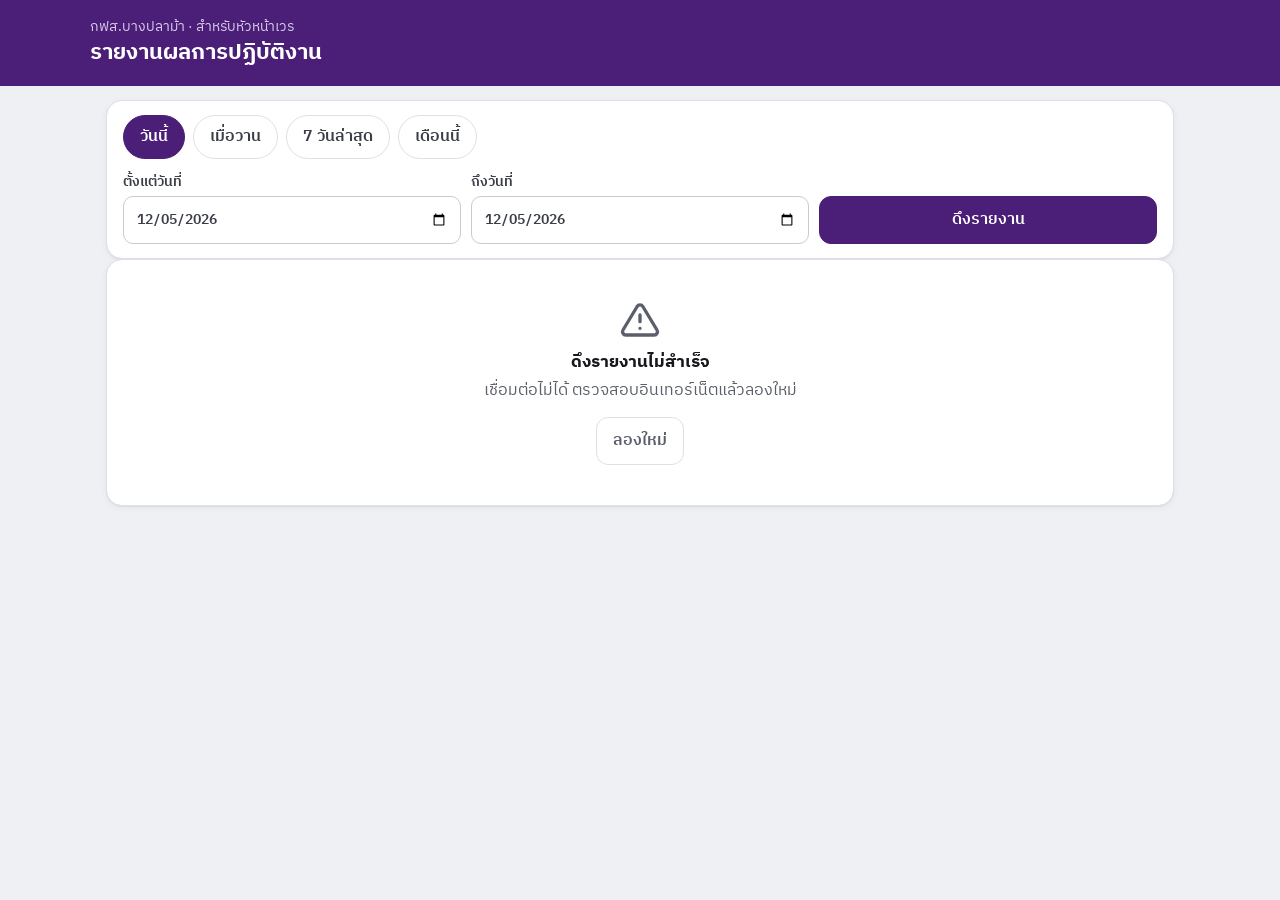
<file: report.html>
<!doctype html>
<html lang="th">
<head>
  <meta charset="utf-8">
  <meta name="viewport" content="width=device-width, initial-scale=1, viewport-fit=cover">
  <meta name="theme-color" content="#4B1F78">
  <meta name="robots" content="noindex, nofollow">
  <meta name="referrer" content="no-referrer">
  <title>รายงานผลการปฏิบัติงาน · กฟส.บางปลาม้า</title>
  <link rel="preconnect" href="https://script.google.com">
  <link rel="preconnect" href="https://script.googleusercontent.com">
  <link rel="preconnect" href="https://fonts.googleapis.com">
  <link rel="preconnect" href="https://fonts.gstatic.com" crossorigin>
  <link rel="preload" as="style" href="https://fonts.googleapis.com/css2?family=IBM+Plex+Mono:wght@500;600&family=IBM+Plex+Sans+Thai:wght@400;500;600;700&display=swap" onload="this.onload=null;this.rel='stylesheet'">
  <noscript><link rel="stylesheet" href="https://fonts.googleapis.com/css2?family=IBM+Plex+Mono:wght@500;600&family=IBM+Plex+Sans+Thai:wght@400;500;600;700&display=swap"></noscript>
  <style>
    /* รายงานผลการปฏิบัติงาน — ใช้สี/ระยะเดียวกับ styles.css ของหน้ารายการรับแจ้ง */
    :root {
      --bg: #EEF0F4; --card: #FFFFFF; --line: #DCE0E7;
      --ink: #17181C; --ink-2: #3A3E47; --ink-3: #5A5F6B;
      --primary: #4B1F78; --primary-soft: #EFE8F7; --on-primary-2: #D9CCEB;
      --todo-ink: #8A4B00; --todo-bg: #FFF1D6; --done-ink: #0B5F57; --done-bg: #DDF3EF;
      --danger: #B42318;
      --r-card: 16px; --r-btn: 12px; --r-chip: 99px;
      --font: 'IBM Plex Sans Thai', system-ui, -apple-system, 'Segoe UI', sans-serif;
      --mono: 'IBM Plex Mono', ui-monospace, Menlo, monospace;
      --shadow: 0 1px 2px rgba(23, 24, 28, .06), 0 2px 8px rgba(23, 24, 28, .04);
    }
    * { box-sizing: border-box; }
    html { -webkit-text-size-adjust: 100%; }
    body { margin: 0; background: var(--bg); color: var(--ink); font: 16px/1.5 var(--font); -webkit-font-smoothing: antialiased; }
    button, input { font: inherit; color: inherit; }
    button { cursor: pointer; }
    :focus-visible { outline: 3px solid #8F6BC0; outline-offset: 2px; }
    .mono { font-family: var(--mono); font-feature-settings: 'tnum'; }
    .ic { flex: none; display: block; }

    .topbar { background: var(--primary); color: #fff; padding: calc(16px + env(safe-area-inset-top)) 16px 18px; }
    .topbar-in { max-width: 1100px; margin: 0 auto; }
    .topbar-sub { color: var(--on-primary-2); font-size: 14px; }
    .topbar h1 { margin: 2px 0 0; font-size: 22px; line-height: 1.3; }
    .wrap { max-width: 1100px; margin: 0 auto; padding: 14px 16px calc(32px + env(safe-area-inset-bottom)); }
    .card { background: var(--card); border: 1px solid var(--line); border-radius: var(--r-card); box-shadow: var(--shadow); }
    .demo-flag { background: var(--todo-bg); color: var(--todo-ink); text-align: center; font-size: 14px; font-weight: 600; padding: 6px 12px; }

    .controls { padding: 14px 16px; }
    .chips { display: flex; gap: 8px; flex-wrap: wrap; }
    .chip { min-height: 44px; padding: 0 16px; border-radius: var(--r-chip); border: 1px solid var(--line); background: #fff; font-weight: 600; color: var(--ink-2); }
    .tabs { display: flex; gap: 4px; margin: 16px 0 0; padding: 4px; background: #ECEAF2; border-radius: var(--r-btn); }
    .tab { flex: 1; min-height: 44px; border: 0; border-radius: 10px; background: transparent; font: inherit; font-weight: 600; color: var(--ink-2); }
    .tab[aria-selected="true"] { background: #fff; color: var(--primary); box-shadow: 0 1px 3px rgba(0,0,0,.12); }
    .chip[aria-pressed="true"] { background: var(--primary); border-color: var(--primary); color: #fff; }
    .range { display: flex; gap: 10px; align-items: end; flex-wrap: wrap; margin-top: 12px; }
    .range label { display: flex; flex-direction: column; gap: 4px; font-size: 14px; font-weight: 600; color: var(--ink-2); flex: 1 1 140px; }
    .range input { min-height: 48px; border: 1px solid #C5CAD3; border-radius: 10px; padding: 8px 12px; background: #fff; width: 100%; }
    .range input:focus { outline: none; border-color: var(--primary); box-shadow: 0 0 0 3px var(--primary-soft); }
    .btn { min-height: 48px; border-radius: var(--r-btn); border: 1px solid var(--line); background: #fff; font-weight: 600; padding: 0 16px;
      display: inline-flex; align-items: center; justify-content: center; gap: 8px; }
    .btn.primary { background: var(--primary); border-color: var(--primary); color: #fff; flex: 1 1 140px; }
    .btn[disabled] { opacity: .6; cursor: progress; }
    .btn:active, .chip:active { transform: scale(.97); }

    .bar { display: flex; align-items: center; justify-content: space-between; gap: 10px; flex-wrap: wrap; margin: 18px 2px 10px; }
    .bar h2 { margin: 0; font-size: 18px; }
    .bar small { display: block; color: var(--ink-3); font-size: 14px; font-weight: 500; }
    .exports { display: flex; gap: 8px; flex-wrap: wrap; }
    .exports .btn { color: var(--primary); border-color: #DCCDEE; background: var(--primary-soft); }

    .table-wrap { overflow-x: auto; -webkit-overflow-scrolling: touch; }
    table { width: 100%; border-collapse: collapse; font-size: 15px; }
    th, td { padding: 10px 12px; text-align: left; vertical-align: top; border-bottom: 1px solid var(--line); }
    th { background: #F6F4FA; color: var(--ink-2); font-size: 14px; font-weight: 700; position: sticky; top: 0; }
    td.w { min-width: 11em; } td.m { min-width: 8em; }
    td.n, td.t { white-space: nowrap; }
    tr:last-child td { border-bottom: 0; }
    /* ช่องติ๊กเลือกแถว: พื้นที่กดอย่างน้อย 44px */
    th.pick, td.pick { width: 52px; padding: 0; }
    .tick { display: flex; align-items: center; justify-content: center; min-width: 44px; min-height: 44px; cursor: pointer; }
    .tick input { width: 20px; height: 20px; accent-color: var(--primary); cursor: pointer; }
    tr.off td:not(.pick) { color: #9AA0AA; text-decoration: line-through; text-decoration-color: #C5CAD3; }
    tr.off .muted { color: #B5BAC3; }
    .muted { color: var(--ink-3); }

    .empty { text-align: center; padding: 40px 16px; color: var(--ink-3); }
    .empty b { display: block; color: var(--ink); font-size: 17px; margin: 10px 0 4px; }
    .empty .ic { margin: 0 auto; color: var(--ink-3); }
    .empty .btn { margin-top: 14px; }
    .skel { background: linear-gradient(90deg, #E6E8EE 25%, #F1F2F5 50%, #E6E8EE 75%); background-size: 200% 100%; animation: sh 1.2s infinite; border-radius: 8px; height: 18px; margin: 12px 16px; }
    @keyframes sh { to { background-position: -200% 0; } }
    .hint { font-size: 14px; color: var(--ink-3); margin: 8px 2px 0; }
    .print-head { display: none; }

    /* มือถือ: ตารางเป็นการ์ดทีละรายการ ไม่ต้องเลื่อนซ้ายขวา */
    @media screen and (max-width: 720px) {
      thead { display: none; }
      table, tbody, tr, td { display: block; width: 100%; }
      tr { padding: 10px 14px; border-bottom: 1px solid var(--line); }
      tr:last-child { border-bottom: 0; }
      td { border: 0; padding: 3px 0; display: grid; grid-template-columns: 9.5em 1fr; gap: 8px; white-space: normal !important; }
      td::before { content: attr(data-label); color: var(--ink-3); font-size: 14px; }
      td.pick { width: auto; align-items: center; }
      td.pick .tick { justify-content: flex-start; min-width: 0; }
      td.n { font-weight: 700; color: var(--primary); }
    }

    @page { size: A4 landscape; margin: 12mm 10mm; }
    @media print {
      body { background: #fff; font-size: 11pt; }
      .topbar, .controls, .exports, .hint, .demo-flag, .no-print { display: none !important; }
      .wrap { max-width: none; padding: 0; }
      .card { border: 0; box-shadow: none; border-radius: 0; }
      .print-head { display: block; margin-bottom: 8px; }
      .print-head h1 { font-size: 15pt; margin: 0; }
      .print-head p { margin: 2px 0 0; font-size: 10pt; color: #333; }
      .bar { display: none; }
      .table-wrap { overflow: visible; }
      table { table-layout: auto; }
      thead { display: table-header-group; }
      tr { page-break-inside: avoid; }
      tr.off { display: none; }
      td, th { border: 1px solid #999; padding: 4px 6px; font-size: 10pt; min-width: 0 !important; white-space: normal !important; }
      td.t { white-space: nowrap !important; }
      th { background: #eee !important; position: static; -webkit-print-color-adjust: exact; print-color-adjust: exact; }
    }
  </style>
</head>
<body>
  <div id="app" aria-live="polite"></div>
  <script src="config.js"></script>
  <script>
  /* รายงานผลการปฏิบัติงาน (vanilla JS ไม่ต้อง build) — ดึงจาก Apps Script: GET API_URL?report=1&from=..&to=.. */
  (function () {
    'use strict';
    var CFG = window.APP_CONFIG || {};
    var DEMO = /[?&]demo=1\b/.test(location.search) || !CFG.API_URL;
    var TZ = 7 * 3600 * 1000;
    var MON = ['ม.ค.', 'ก.พ.', 'มี.ค.', 'เม.ย.', 'พ.ค.', 'มิ.ย.', 'ก.ค.', 'ส.ค.', 'ก.ย.', 'ต.ค.', 'พ.ย.', 'ธ.ค.'];
    // คอลัมน์ตามแบบฟอร์มที่ช่างกรอก (WORK_FIELDS ใน app.js)
    var COLS = [
      ['date', 'วันที่'], ['outAt', 'เวลาไฟดับ'], ['onAt', 'เวลาจ่ายไฟ'], ['device', 'รหัสอุปกรณ์ป้องกัน'], ['area', 'บริเวณ'],
      ['trans', 'PEA หม้อแปลง'], ['cause', 'สาเหตุที่พบ'], ['fix', 'สาเหตุที่แก้ไข'], ['used', 'อุปกรณ์ที่ใช้'], ['by', 'ผู้ปฏิบัติงาน']
    ];
    var PRESETS = [['today', 'วันนี้'], ['yesterday', 'เมื่อวาน'], ['7d', '7 วันล่าสุด'], ['month', 'เดือนนี้']];
    var app = document.getElementById('app');
    var state = { preset: 'today', from: '', to: '', rows: null, error: null, loading: false, seq: 0, grp: '', tab: 'all' };
    // แท็บ "ดับซ้ำ": เฉพาะงานที่ช่างกด "ดับอีกรอบ" (แยกให้อัตโนมัติ) เพิ่มคอลัมน์เทียบกับครั้งก่อน
    var REPEAT_COLS = [['repeat', 'ดับซ้ำจากเคส'], ['prevCause', 'สาเหตุ/การแก้ครั้งก่อน']];
    // รับแจ้ง 2 กลุ่ม: แถวมีชื่อกลุ่ม → เพิ่มคอลัมน์ "กลุ่มที่แจ้ง" และปุ่มกรองกลุ่ม (บอทเดียว = ไม่มี)
    function groupsOf(rows) {
      var out = [];
      (rows || []).forEach(function (r) { if (r.group && out.indexOf(r.group) < 0) out.push(r.group); });
      return out;
    }
    function cols() {
      var c = groupsOf(state.rows).length ? COLS.slice(0, 1).concat([['group', 'กลุ่มที่แจ้ง']], COLS.slice(1)) : COLS.slice();
      if (state.tab === 'repeat') {
        var i = c.map(function (x) { return x[0]; }).indexOf('area') + 1;
        c = c.slice(0, i).concat(REPEAT_COLS, c.slice(i));
      }
      return c;
    }
    function inGrp(r) { return !state.grp || r.group === state.grp; }
    function shown() { return (state.rows || []).filter(function (r) { return inGrp(r) && (state.tab !== 'repeat' || r.repeatSeq); }); }

    function todayKey() { return new Date(Date.now() + TZ).toISOString().slice(0, 10); }
    function addDays(k, n) { var p = k.split('-').map(Number); return new Date(Date.UTC(p[0], p[1] - 1, p[2] + n)).toISOString().slice(0, 10); }
    function thaiShort(k) { var p = k.split('-').map(Number); return p[2] + ' ' + MON[p[1] - 1] + ' ' + ((p[0] + 543) % 100); }
    function thaiLong(k) { var p = k.split('-').map(Number); return p[2] + ' ' + MON[p[1] - 1] + ' ' + (p[0] + 543); }
    function rangeLabel(a, b) { return a === b ? thaiLong(a) : thaiLong(a) + ' – ' + thaiLong(b); }
    function dotTime(t) { return String(t || '').replace(':', '.'); }
    function esc(s) { return String(s == null ? '' : s).replace(/[&<>"']/g, function (c) { return { '&': '&amp;', '<': '&lt;', '>': '&gt;', '"': '&quot;', "'": '&#39;' }[c]; }); }
    function escBr(s) { return esc(s).replace(/\r?\n/g, '<br>'); }
    function cell(r, k) {
      if (k === 'date') return thaiShort(r.date);
      if (k === 'outAt' || k === 'onAt') return dotTime(r[k]);
      // งานรวม (ไฟดับวงกว้าง) หลายแจ้งเป็นแถวเดียว
      if (k === 'area') {
        var a = r.area || '';
        if (r.reports > 1) a += ' (รวม ' + r.reports + ' แจ้ง)';
        if (r.repeatSeq && state.tab !== 'repeat') a += ' (ดับซ้ำ)';
        return a;
      }
      if (k === 'repeat') return r.repeatSeq ? '#' + r.repeatSeq + (r.repeatAt ? ' · ' + thaiShort(r.repeatAt.slice(0, 10)) + ' ' + dotTime(r.repeatAt.slice(11)) : '') : '';
      return r[k] || '';
    }
    function ls(k, v) { try { if (v === undefined) return localStorage.getItem(k); localStorage.setItem(k, v); } catch (e) { return null; } }

    var ICON = {
      print: '<path d="M6 9V3h12v6"/><rect x="6" y="14" width="12" height="7"/><path d="M6 18H4a2 2 0 0 1-2-2v-5a2 2 0 0 1 2-2h16a2 2 0 0 1 2 2v5a2 2 0 0 1-2 2h-2"/>',
      sheet: '<rect x="4" y="3" width="16" height="18" rx="2"/><path d="M4 9h16M4 15h16M10 3v18"/>',
      doc: '<path d="M14 3H6a2 2 0 0 0-2 2v14a2 2 0 0 0 2 2h12a2 2 0 0 0 2-2V9z"/><path d="M14 3v6h6M8 13h8M8 17h6"/>',
      alert: '<path d="M12 9v4M12 17h.01"/><path d="M10.3 3.9 1.8 18a2 2 0 0 0 1.7 3h17a2 2 0 0 0 1.7-3L13.7 3.9a2 2 0 0 0-3.4 0z"/>',
      inbox: '<path d="M22 12h-6l-2 3h-4l-2-3H2"/><path d="M5.5 5h13l3.5 7v6a2 2 0 0 1-2 2H4a2 2 0 0 1-2-2v-6z"/>',
      copy: '<rect x="9" y="9" width="12" height="12" rx="2"/><path d="M5 15H4a1 1 0 0 1-1-1V4a1 1 0 0 1 1-1h10a1 1 0 0 1 1 1v1"/>',
      lock: '<rect x="4" y="11" width="16" height="10" rx="2"/><path d="M8 11V7a4 4 0 0 1 8 0v4"/>'
    };
    function icon(n, s) { s = s || 18; return '<svg class="ic" width="' + s + '" height="' + s + '" viewBox="0 0 24 24" fill="none" stroke="currentColor" stroke-width="2" stroke-linecap="round" stroke-linejoin="round" aria-hidden="true">' + ICON[n] + '</svg>'; }

    function presetRange(p) {
      var t = todayKey();
      if (p === 'yesterday') return [addDays(t, -1), addDays(t, -1)];
      if (p === '7d') return [addDays(t, -6), t];
      if (p === 'month') return [t.slice(0, 8) + '01', t];
      return [t, t];
    }

    // ---------- ข้อมูล ----------

    function fetchRows(from, to) {
      if (DEMO) return new Promise(function (ok) { setTimeout(function () { ok({ from: from, to: to, rows: demoRows(from, to) }); }, 400); });
      if (!navigator.onLine) return Promise.reject(new Error('ไม่มีอินเทอร์เน็ต ตรวจสอบการเชื่อมต่อแล้วลองใหม่'));
      var url = CFG.API_URL + '?report=1&from=' + from + '&to=' + to;
      var ctrl = window.AbortController ? new AbortController() : null;
      var timer = setTimeout(function () { if (ctrl) ctrl.abort(); }, 30000);
      return fetch(url, { signal: ctrl && ctrl.signal, cache: 'no-store', referrerPolicy: 'no-referrer' }).then(function (r) {
        return r.json();
      }).then(function (j) {
        clearTimeout(timer);
        if (!j.ok || !j.data || !Array.isArray(j.data.rows)) { var e = new Error(j.error || 'ระบบยังไม่รองรับรายงาน ลองใหม่ภายหลัง'); e.code = j.code || 500; throw e; }
        return j.data;
      }, function (e) {
        clearTimeout(timer);
        if (e && e.code) throw e;
        throw new Error(e && e.name === 'AbortError' ? 'เซิร์ฟเวอร์ตอบช้าเกินไป ลองใหม่อีกครั้ง' : 'เชื่อมต่อไม่ได้ ตรวจสอบอินเทอร์เน็ตแล้วลองใหม่');
      });
    }

    function load() {
      var seq = ++state.seq;
      state.loading = true; state.error = null;
      render();
      fetchRows(state.from, state.to).then(function (d) {
        if (seq !== state.seq) return;
        state.loading = false; state.rows = d.rows; state.from = d.from; state.to = d.to;
        state.off = {}; // แถวที่ไม่เลือก (เริ่มต้นเลือกทุกแถว)
        if (groupsOf(d.rows).indexOf(state.grp) < 0) state.grp = '';
        render();
      }, function (e) {
        if (seq !== state.seq) return;
        state.loading = false; state.error = e; state.rows = null;
        render();
      });
    }

    // ---------- หน้าจอ ----------

    function render() {
      var html = (DEMO ? '<div class="demo-flag">โหมดตัวอย่าง · ข้อมูลสมมติ</div>' : '') +
        '<header class="topbar"><div class="topbar-in"><div class="topbar-sub">กฟส.บางปลาม้า · สำหรับหัวหน้าเวร</div><h1>รายงานผลการปฏิบัติงาน</h1></div></header><main class="wrap">';

      html += '<section class="card controls no-print" aria-label="เลือกช่วงวันที่"><div class="chips" role="group" aria-label="ช่วงเวลาด่วน">' +
        PRESETS.map(function (p) {
          return '<button class="chip" data-preset="' + p[0] + '" aria-pressed="' + (state.preset === p[0]) + '">' + p[1] + '</button>';
        }).join('') + '</div><div class="range">' +
        '<label>ตั้งแต่วันที่<input type="date" id="from" value="' + state.from + '" max="' + todayKey() + '"></label>' +
        '<label>ถึงวันที่<input type="date" id="to" value="' + state.to + '" max="' + todayKey() + '"></label>' +
        '<button class="btn primary" id="go"' + (state.loading ? ' disabled' : '') + '>' + (state.loading ? 'กำลังดึง…' : 'ดึงรายงาน') + '</button></div></section>';

      if (state.error) {
        var locked = state.error.code === 403;
        html += '<div class="card empty" role="alert">' + icon(locked ? 'lock' : 'alert', 40) + '<b>' + (locked ? 'เปิดรายงานไม่ได้' : 'ดึงรายงานไม่สำเร็จ') + '</b>' +
          esc(state.error.message) + (locked ? '' : '<div><button class="btn" id="retry">ลองใหม่</button></div>') + '</div>';
      } else if (state.loading || !state.rows) {
        html += '<div class="bar"><h2>&nbsp;</h2></div><div class="card" aria-busy="true"><div class="skel"></div><div class="skel" style="width:80%"></div><div class="skel" style="width:60%"></div></div>';
      } else {
        var rows = shown(), sel = selected(), n = 0, none = !sel.length, COLS_ = cols(), grps = groupsOf(state.rows);
        var nRep = (state.rows || []).filter(function (r) { return inGrp(r) && r.repeatSeq; }).length;
        html += '<div class="tabs no-print" role="tablist" aria-label="ประเภทรายงาน">' +
          [['all', 'ทั้งหมด'], ['repeat', 'ดับซ้ำ (' + nRep + ')']].map(function (t) {
            return '<button class="tab" role="tab" data-tab="' + t[0] + '" aria-selected="' + (state.tab === t[0]) + '">' + t[1] + '</button>';
          }).join('') + '</div>';
        var dis = none ? ' disabled' : '';
        html += '<div class="print-head"><h1>' + title() + '</h1><p>' + rangeLabel(state.from, state.to) + ' · ' + sel.length + ' รายการ</p></div>' +
          '<div class="bar"><h2>' + (sel.length === rows.length ? rows.length + ' รายการ' : 'เลือก ' + sel.length + ' จาก ' + rows.length + ' รายการ') +
          '<small>' + rangeLabel(state.from, state.to) + '</small></h2>' +
          (grps.length > 1 ? '<div class="chips no-print" role="group" aria-label="กรองตามกลุ่มที่แจ้ง">' +
            [['', 'ทุกกลุ่ม']].concat(grps.map(function (g) { return [g, g]; })).map(function (g) {
              return '<button class="chip" data-grp="' + esc(g[0]) + '" aria-pressed="' + (state.grp === g[0]) + '">' + esc(g[1]) + '</button>';
            }).join('') + '</div>' : '') +
          (rows.length ? '<div class="exports"><button class="btn" id="print"' + dis + '>' + icon('print') + 'พิมพ์ / PDF</button>' +
            '<button class="btn" id="xlsx"' + dis + '>' + icon('sheet') + 'Excel</button><button class="btn" id="doc"' + dis + '>' + icon('doc') + 'Word</button>' +
            '<button class="btn" id="copy"' + dis + '>' + icon('copy') + 'คัดลอกตาราง</button></div>' : '') + '</div>';
        if (!rows.length) {
          html += state.tab === 'repeat'
            ? '<div class="card empty">' + icon('inbox', 40) + '<b>ไม่มีจุดที่ดับซ้ำในช่วงนี้</b>งานจะเข้ามาเองเมื่อช่างกด "ดับอีกรอบ" ในหน้าเคส และบันทึกผลแล้ว</div>'
            : '<div class="card empty">' + icon('inbox', 40) + '<b>ไม่มีผลการปฏิบัติงานในช่วงนี้</b>แสดงเฉพาะงานที่ช่างกด "บันทึกผล" ในหน้าเคสแล้ว ลองเลือกช่วงวันอื่น</div>';
        } else {
          var all = sel.length === rows.length;
          html += '<div class="card table-wrap"><table><thead><tr><th class="pick no-print"><label class="tick"><input type="checkbox" id="pick-all"' + (all ? ' checked' : '') +
            ' aria-label="เลือกทุกแถว"></label></th><th>ลำดับ</th>' + COLS_.map(function (c) { return '<th>' + c[1] + '</th>'; }).join('') +
            '</tr></thead><tbody>' + rows.map(function (r) {
              var on = !state.off[r.caseId];
              if (on) n++;
              return '<tr' + (on ? '' : ' class="off"') + '><td class="pick no-print" data-label="พิมพ์"><label class="tick"><input type="checkbox" data-pick="' + esc(r.caseId) + '"' +
                (on ? ' checked' : '') + ' aria-label="เลือกแถว ' + esc(cell(r, 'area')) + '"></label></td>' +
                '<td class="n" data-label="ลำดับ">' + (on ? n : '-') + '</td>' + COLS_.map(function (c) {
                var v = cell(r, c[0]);
                var cls = c[0] === 'date' || c[0] === 'outAt' || c[0] === 'onAt' ? 't' : c[0] === 'area' || c[0] === 'fix' ? 'w' : 'm';
                return '<td class="' + cls + '" data-label="' + c[1] + '">' +
                  (v ? escBr(v) : '<span class="muted">-</span>') + '</td>';
              }).join('') + '</tr>';
            }).join('') + '</tbody></table></div>' +
            '<p class="hint">ติ๊กออกแถวที่ไม่ต้องการ แล้วพิมพ์/ส่งออกเฉพาะที่เลือก · PDF: กด "พิมพ์ / PDF" แล้วเลือกเครื่องพิมพ์เป็น "บันทึกเป็น PDF"</p>';
        }
      }
      app.innerHTML = html + '</main>';
    }

    // ---------- ส่งออก ----------

    function title() { return (state.tab === 'repeat' ? 'รายงานจุดที่ไฟดับซ้ำ' : 'รายงานผลการปฏิบัติงาน') + ' กฟส.บางปลาม้า'; }
    function fileBase() { return (state.tab === 'repeat' ? 'รายงานจุดดับซ้ำ_' : 'รายงานผลปฏิบัติงาน_') + (state.from === state.to ? state.from : state.from + '_ถึง_' + state.to); }
    function download(blob, name) {
      var a = document.createElement('a');
      a.href = URL.createObjectURL(blob);
      a.download = name;
      document.body.appendChild(a);
      a.click();
      setTimeout(function () { URL.revokeObjectURL(a.href); a.remove(); }, 1000);
    }
    function selected() { return shown().filter(function (r) { return !state.off[r.caseId]; }); }
    /** หัวตาราง + แถวที่เลือก ใช้ร่วมกันทั้ง Excel, Word และคัดลอก */
    function matrix() {
      var C = cols();
      return [['ลำดับ'].concat(C.map(function (c) { return c[1]; }))].concat(selected().map(function (r, i) {
        return [i + 1].concat(C.map(function (c) { return cell(r, c[0]); }));
      }));
    }

    /** คัดลอกเป็นข้อความคั่นด้วยแท็บ วางใน Excel/Google Sheets แล้วแยกช่องให้เอง */
    function copyTable() {
      var text = matrix().map(function (r) {
        return r.map(function (v) { return String(v).replace(/[\t\r\n]+/g, ' '); }).join('\t');
      }).join('\n');
      var done = function () { alertBox('คัดลอกแล้ว ' + selected().length + ' รายการ · วางใน Excel หรือระบบอื่นได้เลย'); };
      if (navigator.clipboard && window.isSecureContext) {
        navigator.clipboard.writeText(text).then(done, function () { fallbackCopy(text) ? done() : alertBox('คัดลอกไม่สำเร็จ ลองใช้ปุ่ม Excel แทน'); });
      } else if (fallbackCopy(text)) done();
      else alertBox('คัดลอกไม่สำเร็จ ลองใช้ปุ่ม Excel แทน');
    }
    function fallbackCopy(text) {
      var ta = document.createElement('textarea');
      ta.value = text;
      ta.setAttribute('readonly', '');
      ta.style.cssText = 'position:fixed;top:0;left:-9999px';
      document.body.appendChild(ta);
      ta.select();
      var ok = false;
      try { ok = document.execCommand('copy'); } catch (e) {}
      ta.remove();
      return ok;
    }

    var xlsxLoading = null;
    function loadXlsx() {
      if (window.XLSX) return Promise.resolve();
      if (!xlsxLoading) {
        xlsxLoading = new Promise(function (ok, bad) {
          var s = document.createElement('script');
          s.src = 'https://cdnjs.cloudflare.com/ajax/libs/xlsx/0.18.5/xlsx.full.min.js';
          s.onload = ok;
          s.onerror = function () { xlsxLoading = null; bad(new Error('โหลดตัวสร้าง Excel ไม่สำเร็จ ตรวจสอบอินเทอร์เน็ตแล้วลองใหม่')); };
          document.head.appendChild(s);
        });
      }
      return xlsxLoading;
    }
    function exportXlsx(btn) {
      btn.disabled = true;
      loadXlsx().then(function () {
        var ws = XLSX.utils.aoa_to_sheet(matrix());
        var W = { date: 10, group: 14, outAt: 9, onAt: 9, device: 16, area: 28, repeat: 18, prevCause: 28, trans: 14, cause: 20, fix: 24, used: 20, by: 20 };
        var wid = [6].concat(cols().map(function (c) { return W[c[0]] || 16; }));
        ws['!cols'] = wid.map(function (w) { return { wch: w }; });
        var wb = XLSX.utils.book_new();
        XLSX.utils.book_append_sheet(wb, ws, state.tab === 'repeat' ? 'จุดดับซ้ำ' : 'ผลปฏิบัติงาน');
        XLSX.writeFile(wb, fileBase() + '.xlsx');
      }).catch(function (e) { alertBox(e.message); }).then(function () { btn.disabled = false; });
    }
    /** Word: ไฟล์ HTML ที่ Word เปิดได้ (.doc) หน้ากระดาษ A4 แนวนอน */
    function exportDoc() {
      var m = matrix();
      var html = '<html xmlns:o="urn:schemas-microsoft-com:office:office" xmlns:w="urn:schemas-microsoft-com:office:word" xmlns="http://www.w3.org/TR/REC-html40">' +
        '<head><meta charset="utf-8"><style>@page Section1{size:841.9pt 595.3pt;mso-page-orientation:landscape;margin:36pt 30pt}div.Section1{page:Section1}' +
        'body{font-family:"TH SarabunPSK","Tahoma",sans-serif;font-size:14pt}table{border-collapse:collapse;width:100%}' +
        'td,th{border:1px solid #777;padding:3pt 5pt;vertical-align:top;font-size:13pt}th{background:#eee}</style></head><body><div class="Section1">' +
        '<h2 style="margin:0">' + title() + '</h2><p>' + rangeLabel(state.from, state.to) + ' · ' + selected().length + ' รายการ</p><table>' +
        m.map(function (r, i) { var tag = i ? 'td' : 'th'; return '<tr>' + r.map(function (v) { return '<' + tag + '>' + escBr(v) + '</' + tag + '>'; }).join('') + '</tr>'; }).join('') +
        '</table></div></body></html>';
      download(new Blob(['﻿', html], { type: 'application/msword' }), fileBase() + '.doc');
    }
    function alertBox(msg) {
      var el = document.createElement('div');
      el.setAttribute('role', 'alert');
      el.style.cssText = 'position:fixed;left:16px;right:16px;bottom:calc(16px + env(safe-area-inset-bottom));max-width:480px;margin:0 auto;background:#2B2D33;color:#fff;padding:12px 16px;border-radius:12px;z-index:10';
      el.textContent = msg;
      document.body.appendChild(el);
      setTimeout(function () { el.remove(); }, 5000);
    }

    // ---------- เหตุการณ์ ----------

    document.addEventListener('click', function (e) {
      var t = e.target.closest('button');
      if (!t) return;
      if (t.dataset.grp !== undefined) {
        state.grp = t.dataset.grp;
        render();
      } else if (t.dataset.tab) {
        state.tab = t.dataset.tab;
        ls('rb_report_tab', state.tab);
        render();
        var cur = document.querySelector('[data-tab="' + state.tab + '"]');
        if (cur) cur.focus();
      } else if (t.dataset.preset) {
        state.preset = t.dataset.preset;
        var r = presetRange(state.preset);
        state.from = r[0]; state.to = r[1];
        ls('rb_report_preset', state.preset);
        load();
      } else if (t.id === 'go') {
        var f = document.getElementById('from').value, to = document.getElementById('to').value;
        if (!f || !to) { alertBox('เลือกวันที่ให้ครบทั้งสองช่อง'); return; }
        if (f > to) { var x = f; f = to; to = x; }
        state.preset = ''; state.from = f; state.to = to;
        load();
      } else if (t.id === 'retry') load();
      else if (t.id === 'print') window.print();
      else if (t.id === 'xlsx') exportXlsx(t);
      else if (t.id === 'doc') exportDoc();
      else if (t.id === 'copy') copyTable();
    });

    // ติ๊กเลือก/ไม่เลือกแถว (ทีละแถว หรือทั้งหมด)
    document.addEventListener('change', function (e) {
      var t = e.target;
      if (t.id === 'pick-all') {
        // แก้เฉพาะแถวที่เห็นอยู่ (แท็บ/กลุ่มนี้) แถวที่ซ่อนอยู่คงตามที่เลือกไว้ (Codex review)
        shown().forEach(function (r) { if (t.checked) delete state.off[r.caseId]; else state.off[r.caseId] = true; });
      } else if (t.dataset && t.dataset.pick) {
        if (t.checked) delete state.off[t.dataset.pick]; else state.off[t.dataset.pick] = true;
      } else return;
      var y = window.scrollY;
      render();
      window.scrollTo(0, y);
    });

    // ---------- ข้อมูลตัวอย่าง ----------

    function demoRows(from, to) {
      var list = [], d = from, i = 0;
      var A = [['ไลน์แยกวัดมณีวรรณ', 'BAM02F-02', 'ช็อตงู', 'ฟิวส์แรงสูงขาด เฟส A', 'ฟิวส์ 15A 1 เส้น'],
        ['บ้านหงส์ ม.8', '', 'กิ่งไม้พาดสาย', 'ตัดกิ่งไม้ ต่อสายใหม่', 'สายอลูมิเนียม 10 ม.'],
        ['ซอยวัดดอน ม.3', 'BAM01F-01', 'โหลดเกิน', 'เปลี่ยนฟิวส์แรงต่ำ', 'ฟิวส์ 100A 3 ตัว']];
      while (d <= to && list.length < 60) {
        A.forEach(function (a, j) {
          if ((i + j) % 2) return;
          list.push({ caseId: d.replace(/-/g, '') + '-00' + (j + 1), date: d, outAt: ('0' + (8 + j * 3)).slice(-2) + ':' + (j ? '15' : '40'),
            onAt: ('0' + (9 + j * 3)).slice(-2) + ':0' + j, area: a[0],
            repeatSeq: j === 0 && i % 3 === 2 ? 4 : 0, repeatAt: j === 0 && i % 3 === 2 ? addDays(d, -1) + ' 16:20' : '',
            prevCause: j === 0 && i % 3 === 2 ? 'ช็อตงู / เปลี่ยนฟิวส์ใหม่' : '', device: a[1], trans: j === 2 ? '12-345678' : '', cause: a[2], fix: a[3], used: a[4], by: 'ช่างตัวอย่าง ผปร', group: j === 1 ? 'กลุ่มรับแจ้ง 2' : 'มดงาน' });
        });
        d = addDays(d, 1); i++;
      }
      return list;
    }

    // ---------- เริ่ม ----------
    var saved = ls('rb_report_preset');
    state.preset = PRESETS.some(function (p) { return p[0] === saved; }) ? saved : 'today';
    var r0 = presetRange(state.preset);
    state.from = r0[0]; state.to = r0[1];
    state.tab = ls('rb_report_tab') === 'repeat' ? 'repeat' : 'all';
    load();
  })();
  </script>
</body>
</html>
</file>
